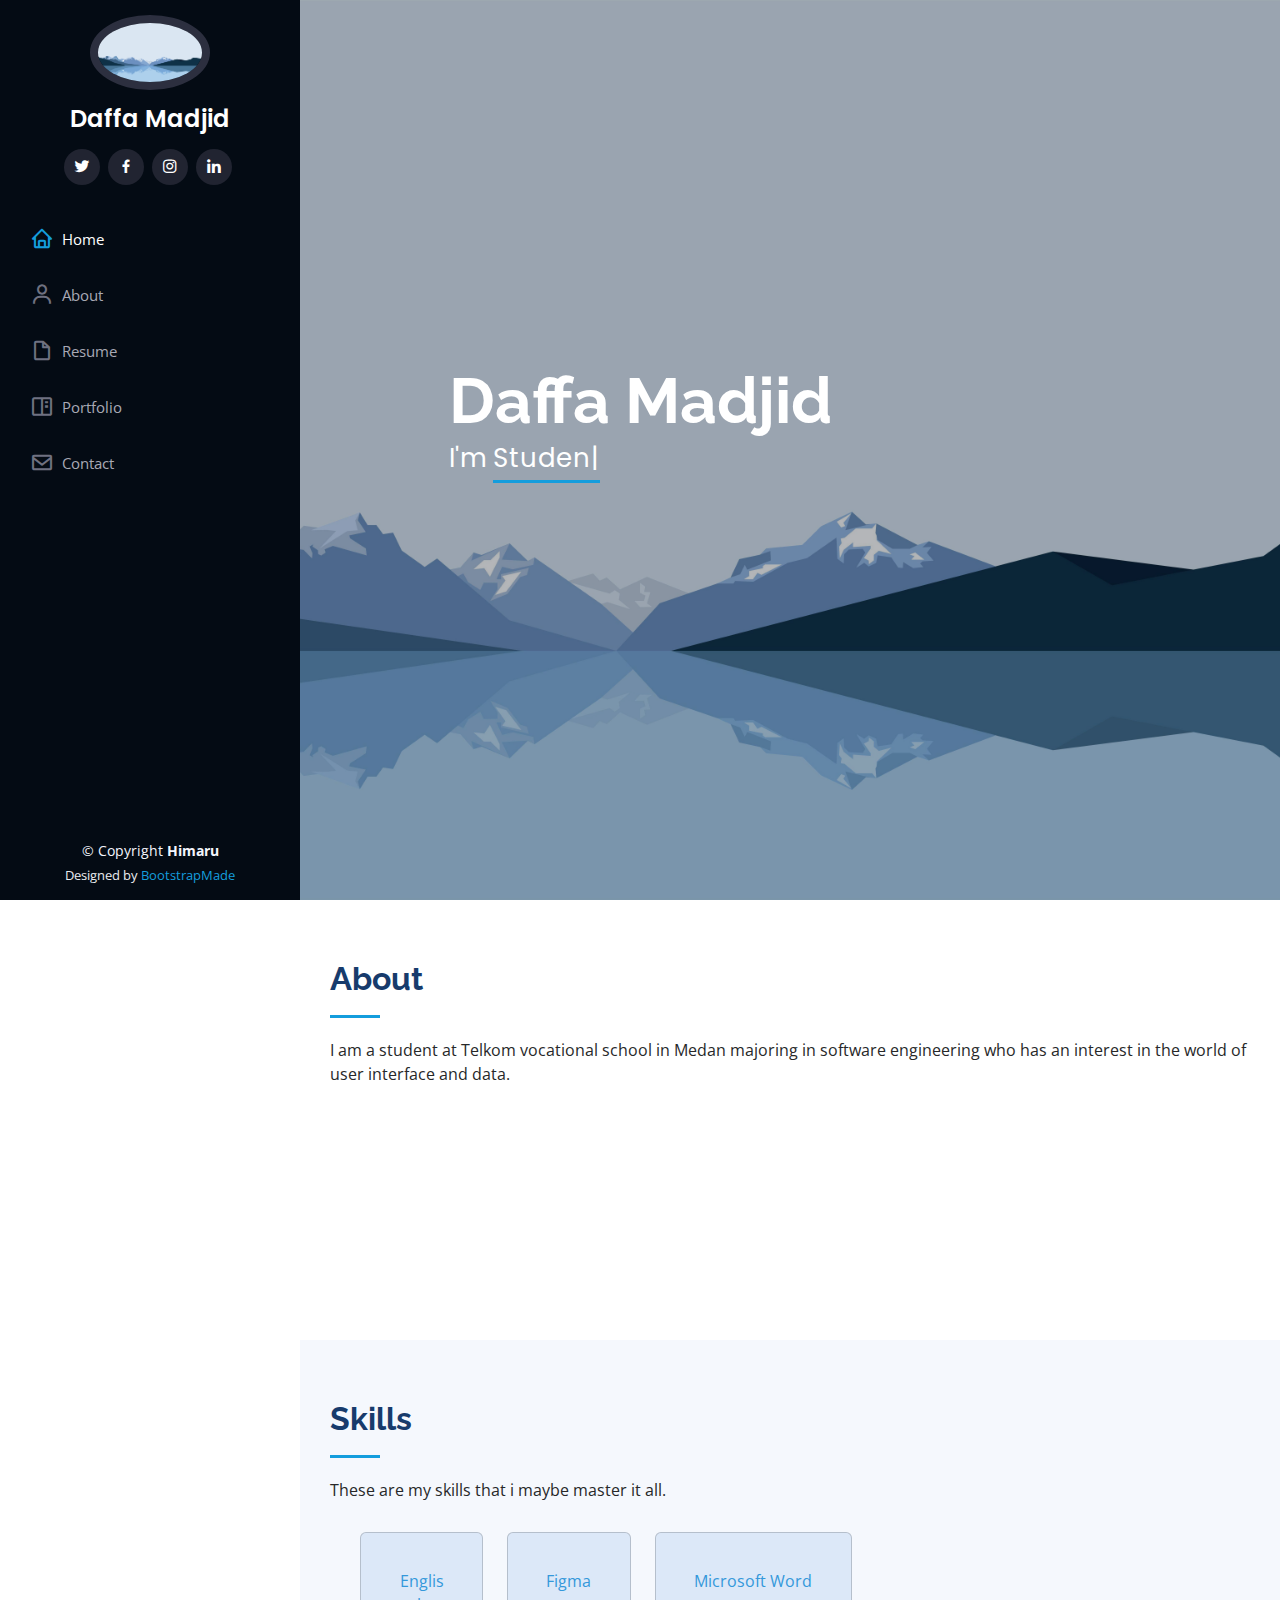
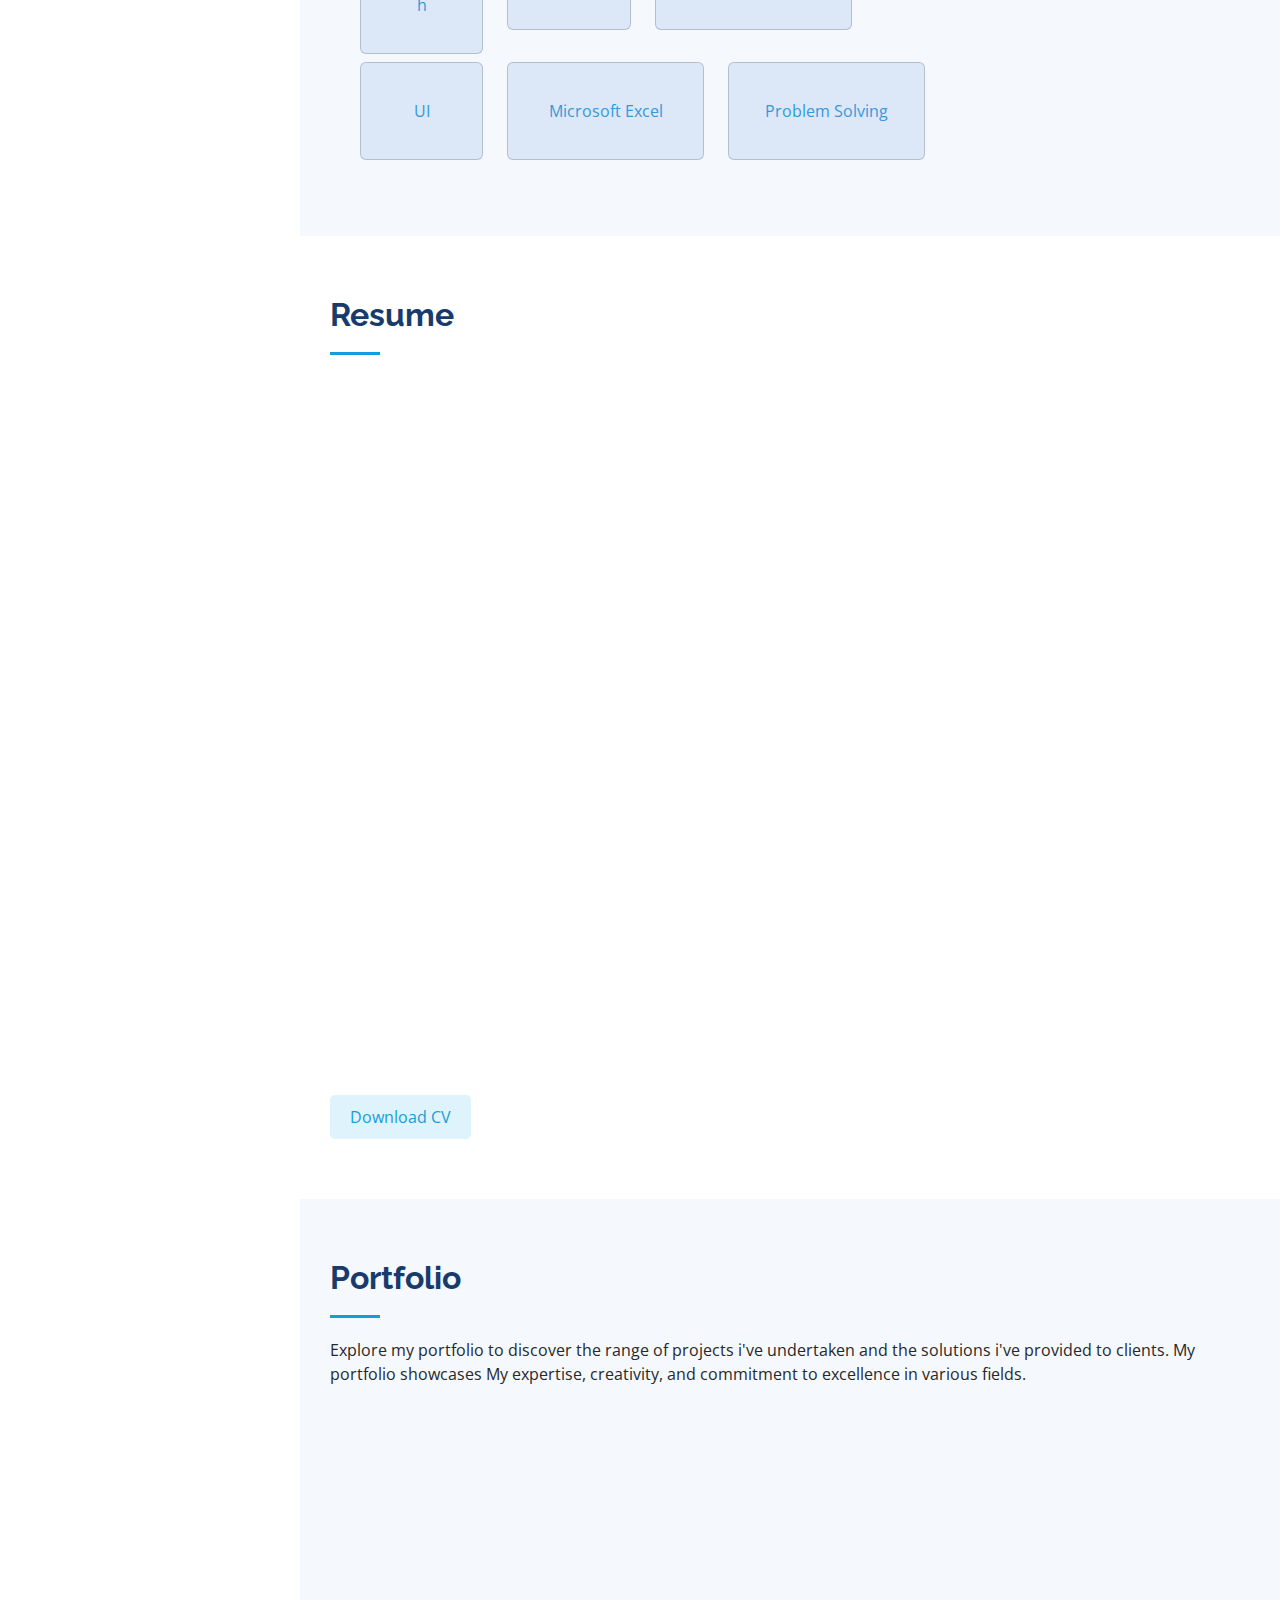
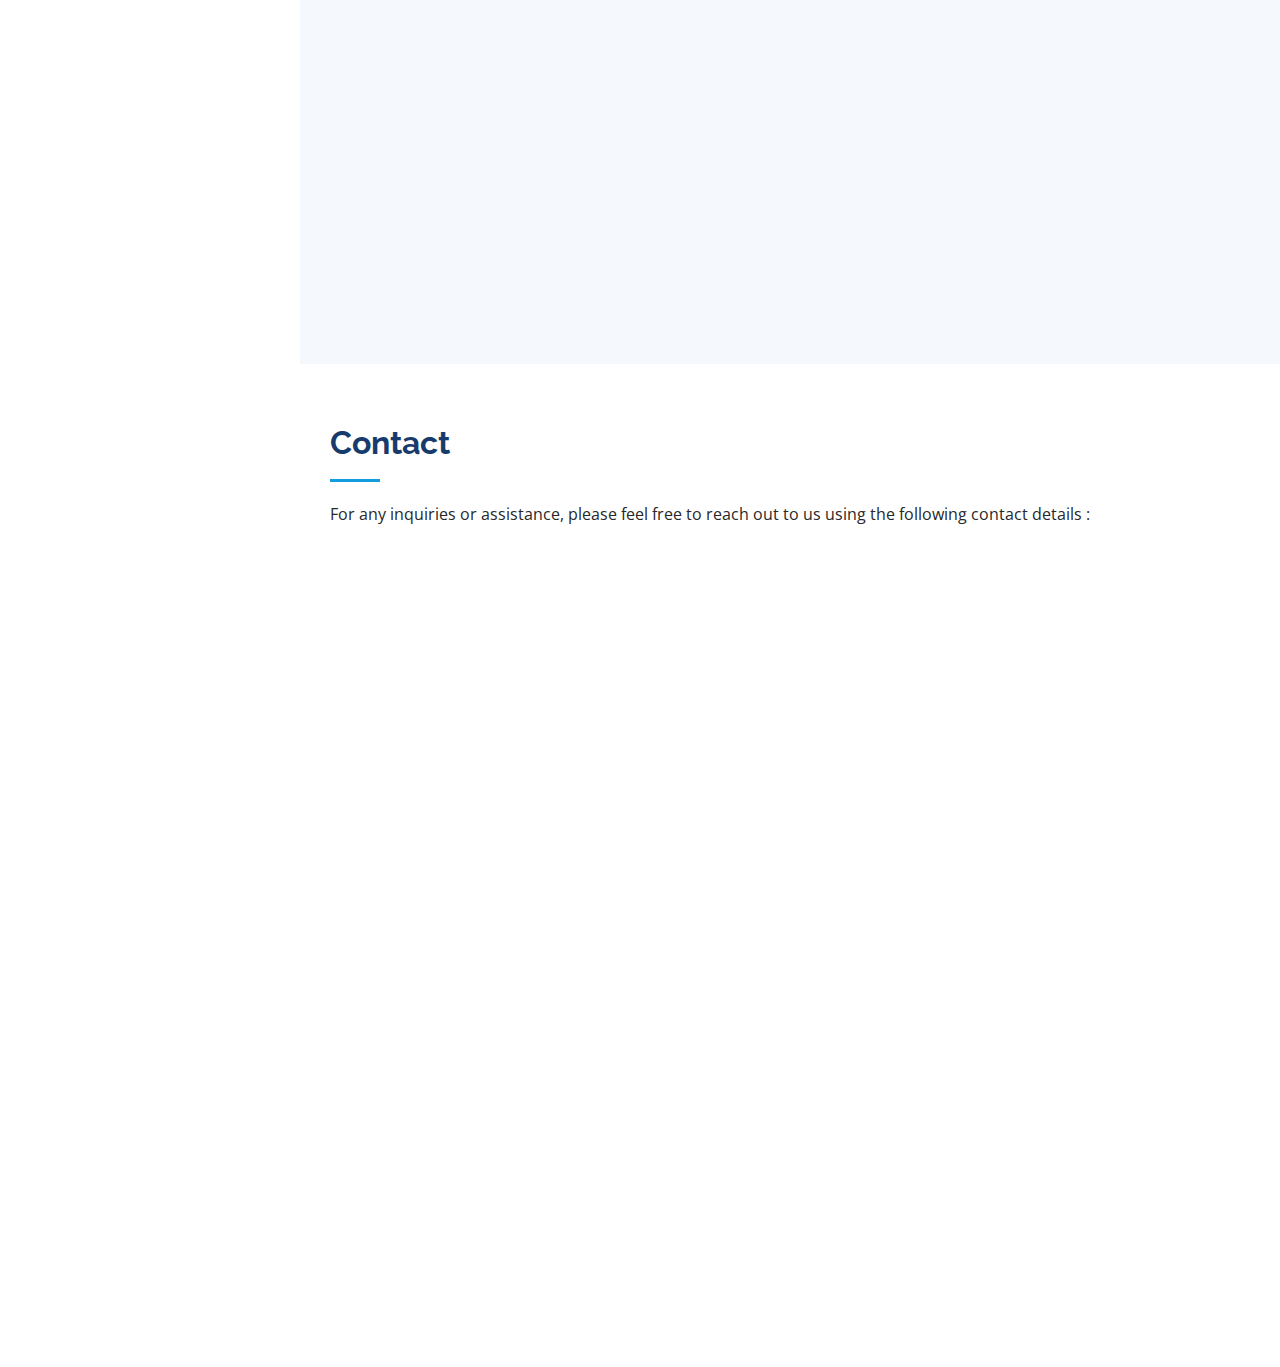
<file: index.html>
<!DOCTYPE html>
<html lang="en">

<head>
  <meta charset="utf-8">
  <meta content="width=device-width, initial-scale=1.0" name="viewport">

  <title>Daffa Madjid</title>
  <link rel="icon" href="img/logo3.png" type="image/x-icon">
  <meta content="" name="description">
  <meta content="" name="keywords">

  <!-- Favicons -->
  <link href="img/favicon.png" rel="icon">
  <link href="img/apple-touch-icon.png" rel="apple-touch-icon">

  <!-- Google Fonts -->
  <link href="https://fonts.googleapis.com/css?family=Open+Sans:300,300i,400,400i,600,600i,700,700i|Raleway:300,300i,400,400i,500,500i,600,600i,700,700i|Poppins:300,300i,400,400i,500,500i,600,600i,700,700i" rel="stylesheet">

  <!-- Vendor CSS Files -->
  <link href="vendor/aos/aos.css" rel="stylesheet">
  <link href="vendor/bootstrap/css/bootstrap.min.css" rel="stylesheet">
  <link href="vendor/bootstrap-icons/bootstrap-icons.css" rel="stylesheet">
  <link href="vendor/boxicons/css/boxicons.min.css" rel="stylesheet">
  <link href="vendor/glightbox/css/glightbox.min.css" rel="stylesheet">
  <link href="vendor/swiper/swiper-bundle.min.css" rel="stylesheet">

  <!-- Template Main CSS File -->
  <link href="css/style.css" rel="stylesheet">

  <!-- =======================================================
  * Template Name: iPortfolio
  * Updated: Jan 29 2024 with Bootstrap v5.3.2
  * Template URL: https://bootstrapmade.com/iportfolio-bootstrap-portfolio-websites-template/
  * Author: BootstrapMade.com
  * License: https://bootstrapmade.com/license/
  ======================================================== -->
</head>

<body>

  <!-- ======= Mobile nav toggle button ======= -->
  <i class="bi bi-list mobile-nav-toggle d-xl-none"></i>

  <!-- ======= Header ======= -->
  <header id="header">
    <div class="d-flex flex-column">

      <div class="profile">
        <img src="img/blue.jpg" alt="" class="img-fluid rounded-circle">
        <h1 class="text-light"><a href="index.html">Daffa Madjid</a></h1>
        <div class="social-links mt-3 text-center">
          <a href="https://twitter.com/HimaruWisnu" class="twitter"><i class="bx bxl-twitter"></i></a>
          <a href="https://www.facebook.com/daffa.wishnuhimaru" class="facebook"><i class="bx bxl-facebook"></i></a>
          <a href="https://www.instagram.com/himarudf_/" class="instagram"><i class="bx bxl-instagram"></i></a>
          <a href="#" class="linkedin"><i class="bx bxl-linkedin"></i></a>
        </div>
      </div>

      <nav id="navbar" class="nav-menu navbar">
        <ul>
          <li><a href="#hero" class="nav-link scrollto active"><i class="bx bx-home"></i> <span>Home</span></a></li>
          <li><a href="#about" class="nav-link scrollto"><i class="bx bx-user"></i> <span>About</span></a></li>
          <li><a href="#resume" class="nav-link scrollto"><i class="bx bx-file-blank"></i> <span>Resume</span></a></li>
          <li><a href="#portfolio" class="nav-link scrollto"><i class="bx bx-book-content"></i> <span>Portfolio</span></a></li>
          <li><a href="#contact" class="nav-link scrollto"><i class="bx bx-envelope"></i> <span>Contact</span></a></li>
        </ul>
      </nav><!-- .nav-menu -->
    </div>
  </header><!-- End Header -->

  <!-- ======= Hero Section ======= -->
  <section id="hero" class="d-flex flex-column justify-content-center align-items-center">
    <div class="hero-container" data-aos="fade-in">
      <h1>Daffa Madjid</h1>
      <p>I'm <span class="typed" data-typed-items="Student, Developer, Designer"></span></p>
    </div>
  </section><!-- End Hero -->

  <main id="main">

    <!-- ======= About Section ======= -->
    <section id="about" class="about">
      <div class="container">

        <div class="section-title">
          <h2>About</h2>
          <p>I am a student at Telkom vocational school in Medan majoring in software
            engineering who has an interest in the world of user interface and data.</p>
        </div>

        <div class="row">
          <div class="col-lg-4" data-aos="fade-right">
            <img src="img/blue.jpg" class="img-fluid" alt="">
          </div>
          <div class="col-lg-8 pt-4 pt-lg-0 content" data-aos="fade-left">
            <div class="row">
              <div class="col-lg-6">
                <ul>
                  <li><i class="bi bi-chevron-right"></i> <strong>Name:</strong> <span>Daffa Wishnuhimaru Madjid</span></li>
                  <li><i class="bi bi-chevron-right"></i> <strong>Birthday:</strong> <span>6 May 2006</span></li>
                  <li><i class="bi bi-chevron-right"></i> <strong>Phone:</strong> <span>+62 821 2046 3744</span></li>
                </ul>
              </div>
              <div class="col-lg-6">
                <ul>
                  <li><i class="bi bi-chevron-right"></i> <strong>City:</strong> <span>Medan, Indonesia</span></li>
                  <li><i class="bi bi-chevron-right"></i> <strong>Age:</strong> <span>17</span></li>
                  <li><i class="bi bi-chevron-right"></i> <strong>PhEmailone:</strong> <span>email@example.com</span></li>
                </ul>
              </div>
            </div>
          </div>
        </div>

      </div>
    </section><!-- End About Section -->

    

    <!-- ======= Skills Section ======= -->
    <section id="skills" class="skills section-bg">
      <div class="container">

        <div class="section-title">
          <h2>Skills</h2>
          <p>These are my skills that i maybe master it all.</p>
        </div>
        <div class="container">
          <div class="row">
            <!-- Card 1 -->
            <div class="col-md-2 mb-2">
              <div class="card">
                <div class="card-body">
                  <p class="card-text">English</p>
                </div>
              </div>
            </div>
            
            <!-- Card 2 -->
            <div class="col-md-2 mb-2">
              <div class="card">
                <div class="card-body">
                  <p class="card-text">Figma</p>
                </div>
              </div>
            </div>
            
            <!-- Card 3 -->
            <div class="col-md-3 mb-3">
              <div class="card">
                <div class="card-body">
                  <p class="card-text">Microsoft Word</p>
                </div>
              </div>
            </div>
          </div>
          
          <!-- Baris baru untuk card kebawah -->
          <div class="row">
            <!-- Card 4 -->
            <div class="col-md-2 mb-2">
              <div class="card">
                <div class="card-body">
                  <p class="card-text">UI</p>
                </div>
              </div>
            </div>
            
            <!-- Card 5 -->
            <div class="col-md-3 mb-3">
              <div class="card">
                <div class="card-body">
                  <p class="card-text">Microsoft Excel</p>
                </div>
              </div>
            </div>
            
            <!-- Card 6 -->
            <div class="col-md-3 mb-3">
              <div class="card">
                <div class="card-body">
                  <p class="card-text">Problem Solving</p>
                </div>
              </div>
            </div>
          </div>
        </div>

    </section><!-- End Skills Section -->

    <!-- ======= Resume Section ======= -->
    <section id="resume" class="resume">
      <div class="container">

        <div class="section-title">
          <h2>Resume</h2>
        </div>

        <div class="row">
          <div class="col-lg-6" data-aos="fade-up">
          <h3 class="resume-title">Education</h3>
            <div class="resume-item">
              <h4>SD </h4>
              <h5>2012 - 2018</h5>
              <p><em>Model Al-Azhar, Medan</em></p>
            </div>
            <div class="resume-item">
              <h4>MTs </h4>
              <h5>2018 - 2020</h5>
              <p><em>Pesantren Ar-Raudlatul Hasanah, Medan</em></p>
            </div>
            <div class="resume-item">
              <h4>SMK Software Engineering</h4>
              <h5>2021 - Present</h5>
              <p><em>Telkom 1, Medan</em></p>
            </div>
            <div class="resume-item">
              <h4>Tahfidzul Qur’an Program 30 Juz (Informal)</h4>
              <h5>2021 - 2022</h5>
              <p><em>Daarut Tauhid Baitul Qur’an, Tj. Morawa</em></p>
            </div>
          </div>
          <div class="col-lg-6" data-aos="fade-up" data-aos-delay="100">
            <h3 class="resume-title">Achievment</h3>
            <div class="resume-item">
              <h4>Silver Medal </h4>
              <h5>2022</h5>
              <p><em>English (SEAOSM)</em></p>
              <p>Won a silver medal in English at (South East Asian Olympiad of science  and Medicine) at the ASEAN level organized by Yapresindo</p>  
            </div>
            <div class="resume-item">
              <h4>Gold Medal </h4>
              <h5>2022</h5>
              <p><em>informatics (IASC)</em></p>
              <p>Won a gold medal in informatics at (Indonesia Advance Student
                Competition) at national level organized by Braindicator</p>
            </div>
            <div class="resume-item">
              <h4>Participant</h4>
              <h5>2023</h5>
              <p><em>International Youth Fest</em></p>
              <p>Gain insight about study abroad and also introduce Indonesian culture
                to other participants and vice versa organized by International Global
                Network</p>
            </div>
          </div>
          <div class="button">
            <button><a href="https://drive.google.com/file/d/1rxwWLcVO_KQ4Wp38yADtiIbI1i1Ceaqc/view?usp=sharing">Download CV</a></button>
          </div>
        </div>

      </div>
    </section><!-- End Resume Section -->

    <!-- ======= Portfolio Section ======= -->
    <section id="portfolio" class="portfolio section-bg">
      <div class="container">

        <div class="section-title">
          <h2>Portfolio</h2>
          <p>Explore my portfolio to discover the range of projects i've undertaken and the solutions i've provided to  clients. My portfolio showcases My expertise, creativity, and commitment to excellence in various fields.</p>
        </div>

        <div class="row" data-aos="fade-up">
          <div class="col-lg-12 d-flex justify-content-center">
            <ul id="portfolio-flters">
              <li data-filter="*" class="filter-active">All</li>
              <li data-filter=".filter-app">App</li>
              <li data-filter=".filter-card">Video</li>
              <li data-filter=".filter-web">Web</li>
            </ul>
          </div>
        </div>

        <div class="row portfolio-container" data-aos="fade-up" data-aos-delay="100">

          <div class="col-lg-4 col-md-6 portfolio-item filter-app">
            <div class="portfolio-wrap">
              <img src="img/portfolio/app1.png" class="img-fluid" alt="">
              <div class="portfolio-links">
                <a href="img/portfolio/app1.png" data-gallery="portfolioGallery" class="portfolio-lightbox" title="App 1"><i class="bx bx-plus"></i></a>
                <a href="https://www.figma.com/file/LyzJJSvoM5uTWFh3wKA6By/Lomoku-Mobile-App?type=design&node-id=0%3A1&mode=design&t=Ct22ejyrzfkFAOhJ-1" title="More Details"><i class="bx bx-link"></i></a>
              </div>
            </div>
          </div>

          <div class="col-lg-4 col-md-6 portfolio-item filter-web">
            <div class="portfolio-wrap">
              <img src="img/portfolio/web1.png" class="img-fluid" alt="">
              <div class="portfolio-links">
                <a href="img/portfolio/web1.png" data-gallery="portfolioGallery" class="portfolio-lightbox" title="Web 3"><i class="bx bx-plus"></i></a>
                <a href="https://www.figma.com/file/iR2GVKZ4uBNLckVyn4Bc1o/Tanam.?type=design&node-id=0%3A1&mode=design&t=d643wgzuCWi2Lq2o-1" title="More Details"><i class="bx bx-link"></i></a>
              </div>
            </div>
          </div>
          
          <div class="col-lg-4 col-md-6 portfolio-item filter-card">
            <div class="portfolio-wrap">
              <img src="img/portfolio/video1.png" class="img-fluid" alt="">
              <div class="portfolio-links">
                <a href="https://drive.google.com/file/d/18fkeqEVAu88PJK4IAsaEF-AbjpFIgWqV/view?usp=sharing" title="More Details"><i class="bx bx-link"></i></a>
              </div>
            </div>
          </div>

          <div class="col-lg-4 col-md-6 portfolio-item filter-web">
            <div class="portfolio-wrap">
              <img src="img/portfolio/web2.png" class="img-fluid" alt="">
              <div class="portfolio-links">
                <a href="img/portfolio/web2.png" data-gallery="portfolioGallery" class="portfolio-lightbox" title="Web 2"><i class="bx bx-plus"></i></a>
                <a href="https://www.figma.com/file/r3IQ9uspoAxOWJZft3lfMi/web-dev-2.0?type=design&node-id=23%3A7&mode=design&t=5qAhrpqHULYUVVXA-1" title="More Details"><i class="bx bx-link"></i></a>
              </div>
            </div>
          </div>

          <div class="col-lg-4 col-md-6 portfolio-item filter-card">
            <div class="portfolio-wrap">
              <img src="img/portfolio/video2.png" class="img-fluid" alt="">
              <div class="portfolio-links">
                <a href="https://drive.google.com/file/d/1iaeH3WN5LWV8iw2ZbVX1IuHDOirLYWKE/view?usp=sharing" title="More Details"><i class="bx bx-link"></i></a>
              </div>
            </div>
          </div>
  

        
        </div>

      </div>
    </section><!-- End Portfolio Section -->


    <!-- ======= Contact Section ======= -->
    <section id="contact" class="contact">
      <div class="container">

        <div class="section-title">
          <h2>Contact</h2>
          <p>For any inquiries or assistance, please feel free to reach out to us using the following contact details :</p>
        </div>

        <div class="row" data-aos="fade-in">

          <div class="col-lg-5 d-flex align-items-stretch">
            <div class="info">
              <div class="address">
                <i class="bi bi-geo-alt"></i>
                <h4>Location:</h4>
                <p>Jl. Jamin Ginting Km. 11 No. 9C, Simpang Selayang, Kec. Medan Tuntungan, Kota Medan, Sumatera Utara 20135, Indonesia</p>
              </div>

              <div class="email">
                <i class="bi bi-envelope"></i>
                <h4>Email:</h4>
                <p>himarumajid@gmail.com</p>
              </div>

              <div class="phone">
                <i class="bi bi-phone"></i>
                <h4>Call:</h4>
                <p>+62 821 2046 3744</p>
              </div>

              <iframe src="https://www.google.com/maps/embed?pb=!1m18!1m12!1m3!1d7895.854968864115!2d98.61840727994563!3d3.52204368950466!2m3!1f0!2f0!3f0!3m2!1i1024!2i768!4f13.1!3m3!1m2!1s0x3031257487ec36b7%3A0xf835dac8905a90db!2sTelkom%20School%20Medan!5e0!3m2!1sen!2sus!4v1709607433496!5m2!1sen!2sus" width="400" height="300" style="border:0;" allowfullscreen="" loading="lazy" referrerpolicy="no-referrer-when-downgrade"></iframe>
            </div>

          </div>

          <div class="col-lg-7 mt-5 mt-lg-0 d-flex align-items-stretch">
            <form action="forms/contact.php" method="post" role="form" class="php-email-form">
              <div class="row">
                <div class="form-group col-md-6">
                  <label for="name">Your Name</label>
                  <input type="text" name="name" class="form-control" id="name" required>
                </div>
                <div class="form-group col-md-6">
                  <label for="name">Your Email</label>
                  <input type="email" class="form-control" name="email" id="email" required>
                </div>
              </div>
              <div class="form-group">
                <label for="name">Subject</label>
                <input type="text" class="form-control" name="subject" id="subject" required>
              </div>
              <div class="form-group">
                <label for="name">Message</label>
                <textarea class="form-control" name="message" rows="10" required></textarea>
              </div>
              <div class="my-3">
                <div class="loading">Loading</div>
                <div class="error-message"></div>
                <div class="sent-message">Your message has been sent. Thank you!</div>
              </div>
              <div class="text-center"><button type="submit">Send Message</button></div>
            </form>
          </div>

        </div>

      </div>
    </section><!-- End Contact Section -->

  </main><!-- End #main -->

  <!-- ======= Footer ======= -->
  <footer id="footer">
    <div class="container">
      <div class="copyright">
        &copy; Copyright <strong><span>Himaru</span></strong>
      </div>
      <div class="credits">
        <!-- All the links in the footer should remain intact. -->
        <!-- You can delete the links only if you purchased the pro version. -->
        <!-- Licensing information: https://bootstrapmade.com/license/ -->
        <!-- Purchase the pro version with working PHP/AJAX contact form: https://bootstrapmade.com/iportfolio-bootstrap-portfolio-websites-template/ -->
        Designed by <a href="https://bootstrapmade.com/">BootstrapMade</a>
      </div>
    </div>
  </footer><!-- End  Footer -->

  <a href="#" class="back-to-top d-flex align-items-center justify-content-center"><i class="bi bi-arrow-up-short"></i></a>

  <!-- Vendor JS Files -->
  <script src="vendor/purecounter/purecounter_vanilla.js"></script>
  <script src="vendor/aos/aos.js"></script>
  <script src="vendor/bootstrap/js/bootstrap.bundle.min.js"></script>
  <script src="vendor/glightbox/js/glightbox.min.js"></script>
  <script src="vendor/isotope-layout/isotope.pkgd.min.js"></script>
  <script src="vendor/swiper/swiper-bundle.min.js"></script>
  <script src="vendor/typed.js/typed.umd.js"></script>
  <script src="vendor/waypoints/noframework.waypoints.js"></script>
  <script src="vendor/php-email-form/validate.js"></script>

  <!-- Template Main JS File -->
  <script src="js/main.js"></script>

</body>

</html>
</file>
<file: css/style.css>
/**
* Template Name: iPortfolio
* Updated: Jan 29 2024 with Bootstrap v5.3.2
* Template URL: https://bootstrapmade.com/iportfolio-bootstrap-portfolio-websites-template/
* Author: BootstrapMade.com
* License: https://bootstrapmade.com/license/
*/

/*--------------------------------------------------------------
# General
--------------------------------------------------------------*/
body {
  font-family: "Open Sans", sans-serif;
  color: #272829;
}

a {
  color: #149ddd;
  text-decoration: none;
}

a:hover {
  color: #37b3ed;
  text-decoration: none;
}

h1,
h2,
h3,
h4,
h5,
h6 {
  font-family: "Raleway", sans-serif;
}

/*--------------------------------------------------------------
# Back to top button
--------------------------------------------------------------*/
.back-to-top {
  position: fixed;
  visibility: hidden;
  opacity: 0;
  right: 15px;
  bottom: 15px;
  z-index: 996;
  background: #149ddd;
  width: 40px;
  height: 40px;
  border-radius: 50px;
  transition: all 0.4s;
}

.back-to-top i {
  font-size: 28px;
  color: #fff;
  line-height: 0;
}

.back-to-top:hover {
  background: #2eafec;
  color: #fff;
}

.back-to-top.active {
  visibility: visible;
  opacity: 1;
}

/*--------------------------------------------------------------
# Header
--------------------------------------------------------------*/
#header {
  position: fixed;
  top: 0;
  left: 0;
  bottom: 0;
  width: 300px;
  transition: all ease-in-out 0.5s;
  z-index: 9997;
  transition: all 0.5s;
  padding: 0 15px;
  background: #040b14;
  overflow-y: auto;
}

#header .profile img {
  margin: 15px auto;
  display: block;
  width: 120px;
  border: 8px solid #2c2f3f;
}

#header .profile h1 {
  font-size: 24px;
  margin: 0;
  padding: 0;
  font-weight: 600;
  -moz-text-align-last: center;
  text-align-last: center;
  font-family: "Poppins", sans-serif;
}

#header .profile h1 a,
#header .profile h1 a:hover {
  color: #fff;
  text-decoration: none;
}

#header .profile .social-links a {
  font-size: 18px;
  display: inline-block;
  background: #212431;
  color: #fff;
  line-height: 1;
  padding: 8px 0;
  margin-right: 4px;
  border-radius: 50%;
  text-align: center;
  width: 36px;
  height: 36px;
  transition: 0.3s;
}

#header .profile .social-links a:hover {
  background: #149ddd;
  color: #fff;
  text-decoration: none;
}

#main {
  margin-left: 300px;
}

.container,
.container-fluid {
  padding-left: 30px;
  padding-right: 30px;
}

@media (max-width: 1199px) {
  #header {
    left: -300px;
  }

  #main {
    margin-left: 0;
  }

  .container,
  .container-fluid {
    padding-left: 12px;
    padding-right: 12px;
  }
}

/*--------------------------------------------------------------
# Navigation Menu
--------------------------------------------------------------*/
/* Desktop Navigation */
.nav-menu {
  padding: 30px 0 0 0;
}

.nav-menu * {
  margin: 0;
  padding: 0;
  list-style: none;
}

.nav-menu>ul>li {
  position: relative;
  white-space: nowrap;
}

.nav-menu a,
.nav-menu a:focus {
  display: flex;
  align-items: center;
  color: #a8a9b4;
  padding: 12px 15px;
  margin-bottom: 8px;
  transition: 0.3s;
  font-size: 15px;
}

.nav-menu a i,
.nav-menu a:focus i {
  font-size: 24px;
  padding-right: 8px;
  color: #6f7180;
}

.nav-menu a:hover,
.nav-menu .active,
.nav-menu .active:focus,
.nav-menu li:hover>a {
  text-decoration: none;
  color: #fff;
}

.nav-menu a:hover i,
.nav-menu .active i,
.nav-menu .active:focus i,
.nav-menu li:hover>a i {
  color: #149ddd;
}

/* Mobile Navigation */
.mobile-nav-toggle {
  position: fixed;
  right: 15px;
  top: 15px;
  z-index: 9998;
  border: 0;
  font-size: 24px;
  transition: all 0.4s;
  outline: none !important;
  background-color: #149ddd;
  color: #fff;
  width: 40px;
  height: 40px;
  display: inline-flex;
  align-items: center;
  justify-content: center;
  line-height: 0;
  border-radius: 50px;
  cursor: pointer;
}

.mobile-nav-active {
  overflow: hidden;
}

.mobile-nav-active #header {
  left: 0;
}

/*--------------------------------------------------------------
# Hero Section
--------------------------------------------------------------*/
#hero {
  width: 100%;
  height: 100vh;
  background: url("../img/blue.jpg") top center;
  background-size: cover;
}

#hero:before {
  content: "";
  background: rgba(5, 13, 24, 0.3);
  position: absolute;
  bottom: 0;
  top: 0;
  left: 0;
  right: 0;
  z-index: 1;
}

#hero .hero-container {
  position: relative;
  z-index: 2;
  min-width: 300px;
}

#hero h1 {
  margin: 0 0 10px 0;
  font-size: 64px;
  font-weight: 700;
  line-height: 56px;
  color: #fff;
}

#hero p {
  color: #fff;
  margin-bottom: 50px;
  font-size: 26px;
  font-family: "Poppins", sans-serif;
}

#hero p span {
  color: #fff;
  padding-bottom: 4px;
  letter-spacing: 1px;
  border-bottom: 3px solid #149ddd;
}

@media (min-width: 1024px) {
  #hero {
    background-attachment: fixed;
  }
}

@media (max-width: 768px) {
  #hero h1 {
    font-size: 28px;
    line-height: 36px;
  }

  #hero h2 {
    font-size: 18px;
    line-height: 24px;
    margin-bottom: 30px;
  }
}

/*--------------------------------------------------------------
# Sections General
--------------------------------------------------------------*/
section {
  padding: 60px 0;
  overflow: hidden;
}

.section-bg {
  background: #f5f8fd;
}

.section-title {
  padding-bottom: 30px;
}

.section-title h2 {
  font-size: 32px;
  font-weight: bold;
  margin-bottom: 20px;
  padding-bottom: 20px;
  position: relative;
  color: #173b6c;
}

.section-title h2::after {
  content: "";
  position: absolute;
  display: block;
  width: 50px;
  height: 3px;
  background: #149ddd;
  bottom: 0;
  left: 0;
}

.section-title p {
  margin-bottom: 0;
}

/*--------------------------------------------------------------
# About
--------------------------------------------------------------*/
.about .content h3 {
  font-weight: 700;
  font-size: 26px;
  color: #173b6c;
}

.about .content ul {
  list-style: none;
  padding: 0;
}

.about .content ul li {
  margin-bottom: 20px;
  display: flex;
  align-items: center;
}

.about .content ul strong {
  margin-right: 10px;
}

.about .content ul i {
  font-size: 16px;
  margin-right: 5px;
  color: #149ddd;
  line-height: 0;
}

.about .content p:last-child {
  margin-bottom: 0;
}

/*--------------------------------------------------------------
# Facts
--------------------------------------------------------------*/
.facts {
  padding-bottom: 30px;
}

.facts .count-box {
  padding: 30px;
  width: 100%;
}

.facts .count-box i {
  display: block;
  font-size: 44px;
  color: #149ddd;
  float: left;
  line-height: 0;
}

.facts .count-box span {
  font-size: 48px;
  line-height: 40px;
  display: block;
  font-weight: 700;
  color: #050d18;
  margin-left: 60px;
}

.facts .count-box p {
  padding: 15px 0 0 0;
  margin: 0 0 0 60px;
  font-family: "Raleway", sans-serif;
  font-size: 14px;
  color: #122f57;
}

.facts .count-box a {
  font-weight: 600;
  display: block;
  margin-top: 20px;
  color: #122f57;
  font-size: 15px;
  font-family: "Poppins", sans-serif;
  transition: ease-in-out 0.3s;
}

.facts .count-box a:hover {
  color: #1f5297;
}

/*--------------------------------------------------------------
# Akills
--------------------------------------------------------------*/
.skills .progress {
  height: 60px;
  display: block;
  background: none;
  border-radius: 0;
}

.skills .progress .skill {
  padding: 0;
  margin: 0 0 6px 0;
  text-transform: uppercase;
  display: block;
  font-weight: 600;
  font-family: "Poppins", sans-serif;
  color: #050d18;
}

.skills .progress .skill .val {
  float: right;
  font-style: normal;
}

.skills .progress-bar-wrap {
  background: #dce8f8;
  height: 10px;
}

.skills .progress-bar {
  width: 1px;
  height: 10px;
  transition: 0.9s;
  background-color: #149ddd;
}

/* Warna biru pada card */
.card {
  background-color: #dce8f8;
  color: #fff; /* Warna teks putih agar kontras */
  width: auto; /* Lebar otomatis sesuai dengan teks di dalamnya */
  height: auto; /* Tinggi otomatis sesuai dengan teks di dalamnya */
  padding: 20px; /* Berikan sedikit ruang di sekitar konten */
  box-sizing: border-box; /* Pastikan padding tidak menambah lebar kartu */
  transition: background-color 0.3s; /* Efek transisi pada hover */
}

.card-body{
  text-align: center;
  color: #3498db;
}

/* Efek hover */
.card:hover {
  background-color: #2980b9;
   /* Warna biru yang sedikit lebih gelap pada hover */
}


/*--------------------------------------------------------------
# Resume
--------------------------------------------------------------*/
.resume .resume-title {
  font-size: 26px;
  font-weight: 700;
  margin-top: 20px;
  margin-bottom: 20px;
  color: #050d18;
}

.resume .resume-item {
  padding: 0 0 20px 20px;
  margin-top: -2px;
  border-left: 2px solid #1f5297;
  position: relative;
}

.resume .resume-item h4 {
  line-height: 18px;
  font-size: 18px;
  font-weight: 600;
  text-transform: uppercase;
  font-family: "Poppins", sans-serif;
  color: #050d18;
  margin-bottom: 10px;
}

.resume .resume-item h5 {
  font-size: 16px;
  background: #e4edf9;
  padding: 5px 15px;
  display: inline-block;
  font-weight: 600;
  margin-bottom: 10px;
}

.resume .resume-item ul {
  padding-left: 20px;
}

.resume .resume-item ul li {
  padding-bottom: 10px;
}

.resume .resume-item:last-child {
  padding-bottom: 0;
}

.resume .resume-item::before {
  content: "";
  position: absolute;
  width: 16px;
  height: 16px;
  border-radius: 50px;
  left: -9px;
  top: 0;
  background: #fff;
  border: 2px solid #1f5297;
}

/*--------------------------------------------------------------
# Portfolio
--------------------------------------------------------------*/
.portfolio .portfolio-item {
  margin-bottom: 30px;
}

.portfolio #portfolio-flters {
  padding: 0;
  margin: 0 auto 35px auto;
  list-style: none;
  text-align: center;
  background: #fff;
  border-radius: 50px;
  padding: 2px 15px;
}

.portfolio #portfolio-flters li {
  cursor: pointer;
  display: inline-block;
  padding: 10px 15px 8px 15px;
  font-size: 14px;
  font-weight: 600;
  line-height: 1;
  text-transform: uppercase;
  color: #272829;
  margin-bottom: 5px;
  transition: all 0.3s ease-in-out;
}

.portfolio #portfolio-flters li:hover,
.portfolio #portfolio-flters li.filter-active {
  color: #149ddd;
}

.portfolio #portfolio-flters li:last-child {
  margin-right: 0;
}

.portfolio .portfolio-wrap {
  transition: 0.3s;
  position: relative;
  overflow: hidden;
  z-index: 1;
}

.portfolio .portfolio-wrap::before {
  content: "";
  background: rgba(255, 255, 255, 0.5);
  position: absolute;
  left: 0;
  right: 0;
  top: 0;
  bottom: 0;
  transition: all ease-in-out 0.3s;
  z-index: 2;
  opacity: 0;
}

.portfolio .portfolio-wrap .portfolio-links {
  opacity: 1;
  left: 0;
  right: 0;
  bottom: -60px;
  z-index: 3;
  position: absolute;
  transition: all ease-in-out 0.3s;
  display: flex;
  justify-content: center;
}

.portfolio .portfolio-wrap .portfolio-links a {
  color: #fff;
  font-size: 28px;
  text-align: center;
  background: rgba(20, 157, 221, 0.75);
  transition: 0.3s;
  width: 50%;
}

.portfolio .portfolio-wrap .portfolio-links a:hover {
  background: rgba(20, 157, 221, 0.95);
}

.portfolio .portfolio-wrap .portfolio-links a+a {
  border-left: 1px solid #37b3ed;
}

.portfolio .portfolio-wrap:hover::before {
  top: 0;
  left: 0;
  right: 0;
  bottom: 0;
  opacity: 1;
}

.portfolio .portfolio-wrap:hover .portfolio-links {
  opacity: 1;
  bottom: 0;
}

/*--------------------------------------------------------------
# Portfolio Details
--------------------------------------------------------------*/
.portfolio-details {
  padding-top: 40px;
}

.portfolio-details .portfolio-details-slider img {
  width: 100%;
}

.portfolio-details .portfolio-details-slider .swiper-pagination {
  margin-top: 20px;
  position: relative;
}

.portfolio-details .portfolio-details-slider .swiper-pagination .swiper-pagination-bullet {
  width: 12px;
  height: 12px;
  background-color: #fff;
  opacity: 1;
  border: 1px solid #149ddd;
}

.portfolio-details .portfolio-details-slider .swiper-pagination .swiper-pagination-bullet-active {
  background-color: #149ddd;
}

.portfolio-details .portfolio-info {
  padding: 30px;
  box-shadow: 0px 0 30px rgba(5, 13, 24, 0.08);
}

.portfolio-details .portfolio-info h3 {
  font-size: 22px;
  font-weight: 700;
  margin-bottom: 20px;
  padding-bottom: 20px;
  border-bottom: 1px solid #eee;
}

.portfolio-details .portfolio-info ul {
  list-style: none;
  padding: 0;
  font-size: 15px;
}

.portfolio-details .portfolio-info ul li+li {
  margin-top: 10px;
}

.portfolio-details .portfolio-description {
  padding-top: 30px;
}

.portfolio-details .portfolio-description h2 {
  font-size: 26px;
  font-weight: 700;
  margin-bottom: 20px;
}

.portfolio-details .portfolio-description p {
  padding: 0;
}

/*--------------------------------------------------------------
# Services
--------------------------------------------------------------*/
.services .icon-box {
  margin-bottom: 20px;
}

.services .icon {
  float: left;
  display: flex;
  align-items: center;
  justify-content: center;
  width: 54px;
  height: 54px;
  background: #149ddd;
  border-radius: 50%;
  transition: 0.5s;
  border: 1px solid #149ddd;
}

.services .icon i {
  color: #fff;
  font-size: 24px;
  line-height: 0;
}

.services .icon-box:hover .icon {
  background: #fff;
}

.services .icon-box:hover .icon i {
  color: #149ddd;
}

.services .title {
  margin-left: 80px;
  font-weight: 700;
  margin-bottom: 15px;
  font-size: 18px;
}

.services .title a {
  color: #343a40;
}

.services .title a:hover {
  color: #149ddd;
}

.services .description {
  margin-left: 80px;
  line-height: 24px;
  font-size: 14px;
}

/*--------------------------------------------------------------
# Testimonials
--------------------------------------------------------------*/
.testimonials .testimonials-carousel,
.testimonials .testimonials-slider {
  overflow: hidden;
}

.testimonials .testimonial-item {
  box-sizing: content-box;
  text-align: center;
  min-height: 320px;
}

.testimonials .testimonial-item .testimonial-img {
  width: 90px;
  border-radius: 50%;
  margin: 0 auto;
}

.testimonials .testimonial-item h3 {
  font-size: 18px;
  font-weight: bold;
  margin: 10px 0 5px 0;
  color: #111;
}

.testimonials .testimonial-item h4 {
  font-size: 14px;
  color: #999;
  margin: 0;
}

.testimonials .testimonial-item .quote-icon-left,
.testimonials .testimonial-item .quote-icon-right {
  color: #c3e8fa;
  font-size: 26px;
}

.testimonials .testimonial-item .quote-icon-left {
  display: inline-block;
  left: -5px;
  position: relative;
}

.testimonials .testimonial-item .quote-icon-right {
  display: inline-block;
  right: -5px;
  position: relative;
  top: 10px;
}

.testimonials .testimonial-item p {
  font-style: italic;
  margin: 0 15px 15px 15px;
  padding: 20px;
  background: #fff;
  position: relative;
  margin-bottom: 35px;
  border-radius: 6px;
  box-shadow: 0px 2px 15px rgba(0, 0, 0, 0.1);
}

.testimonials .testimonial-item p::after {
  content: "";
  width: 0;
  height: 0;
  border-top: 20px solid #fff;
  border-right: 20px solid transparent;
  border-left: 20px solid transparent;
  position: absolute;
  bottom: -20px;
  left: calc(50% - 20px);
}

.testimonials .swiper-pagination {
  margin-top: 20px;
  position: relative;
}

.testimonials .swiper-pagination .swiper-pagination-bullet {
  width: 12px;
  height: 12px;
  background-color: #fff;
  opacity: 1;
  border: 1px solid #149ddd;
}

.testimonials .swiper-pagination .swiper-pagination-bullet-active {
  background-color: #149ddd;
}

/*--------------------------------------------------------------
# Contact
--------------------------------------------------------------*/
.contact {
  padding-bottom: 130px;
}

.contact .info {
  padding: 30px;
  background: #fff;
  width: 100%;
  box-shadow: 0 0 24px 0 rgba(0, 0, 0, 0.12);
}

.contact .info i {
  font-size: 20px;
  color: #149ddd;
  float: left;
  width: 44px;
  height: 44px;
  background: #dff3fc;
  display: flex;
  justify-content: center;
  align-items: center;
  border-radius: 50px;
  transition: all 0.3s ease-in-out;
}

.contact .info h4 {
  padding: 0 0 0 60px;
  font-size: 22px;
  font-weight: 600;
  margin-bottom: 5px;
  color: #050d18;
}

.contact .info p {
  padding: 0 0 10px 60px;
  margin-bottom: 20px;
  font-size: 14px;
  color: #173b6c;
}

.contact .info .email p {
  padding-top: 5px;
}

.contact .info .social-links {
  padding-left: 60px;
}

.contact .info .social-links a {
  font-size: 18px;
  display: inline-block;
  background: #333;
  color: #fff;
  line-height: 1;
  padding: 8px 0;
  border-radius: 50%;
  text-align: center;
  width: 36px;
  height: 36px;
  transition: 0.3s;
  margin-right: 10px;
}

.contact .info .social-links a:hover {
  background: #149ddd;
  color: #fff;
}

.contact .info .email:hover i,
.contact .info .address:hover i,
.contact .info .phone:hover i {
  background: #149ddd;
  color: #fff;
}

.contact .php-email-form {
  width: 100%;
  padding: 30px;
  background: #fff;
  box-shadow: 0 0 24px 0 rgba(0, 0, 0, 0.12);
}

.contact .php-email-form .form-group {
  padding-bottom: 8px;
}

.contact .php-email-form .validate {
  display: none;
  color: red;
  margin: 0 0 15px 0;
  font-weight: 400;
  font-size: 13px;
}

.contact .php-email-form .error-message {
  display: none;
  color: #fff;
  background: #ed3c0d;
  text-align: left;
  padding: 15px;
  font-weight: 600;
}

.contact .php-email-form .error-message br+br {
  margin-top: 25px;
}

.contact .php-email-form .sent-message {
  display: none;
  color: #fff;
  background: #18d26e;
  text-align: center;
  padding: 15px;
  font-weight: 600;
}

.contact .php-email-form .loading {
  display: none;
  background: #fff;
  text-align: center;
  padding: 15px;
}

.contact .php-email-form .loading:before {
  content: "";
  display: inline-block;
  border-radius: 50%;
  width: 24px;
  height: 24px;
  margin: 0 10px -6px 0;
  border: 3px solid #18d26e;
  border-top-color: #eee;
  animation: animate-loading 1s linear infinite;
}

.contact .php-email-form .form-group {
  margin-bottom: 15px;
}

.contact .php-email-form label {
  padding-bottom: 8px;
}

.contact .php-email-form input,
.contact .php-email-form textarea {
  border-radius: 0;
  box-shadow: none;
  font-size: 14px;
}

.contact .php-email-form input {
  height: 44px;
}

.contact .php-email-form textarea {
  padding: 10px 15px;
}

.contact .php-email-form button[type=submit] {
  background: #149ddd;
  border: 0;
  padding: 10px 24px;
  color: #fff;
  transition: 0.4s;
  border-radius: 4px;
}

.contact .php-email-form button[type=submit]:hover {
  background: #37b3ed;
}

@keyframes animate-loading {
  0% {
    transform: rotate(0deg);
  }

  100% {
    transform: rotate(360deg);
  }
}

/*--------------------------------------------------------------
# Breadcrumbs
--------------------------------------------------------------*/
.breadcrumbs {
  padding: 20px 0;
  background: #f9f9f9;
}

.breadcrumbs h2 {
  font-size: 26px;
  font-weight: 300;
}

.breadcrumbs ol {
  display: flex;
  flex-wrap: wrap;
  list-style: none;
  padding: 0;
  margin: 0;
  font-size: 15px;
}

.breadcrumbs ol li+li {
  padding-left: 10px;
}

.breadcrumbs ol li+li::before {
  display: inline-block;
  padding-right: 10px;
  color: #0e2442;
  content: "/";
}

@media (max-width: 768px) {
  .breadcrumbs .d-flex {
    display: block !important;
  }

  .breadcrumbs ol {
    display: block;
  }

  .breadcrumbs ol li {
    display: inline-block;
  }
}

/*--------------------------------------------------------------
# Footer
--------------------------------------------------------------*/
#footer {
  padding: 15px;
  color: #f4f6fd;
  font-size: 14px;
  position: fixed;
  left: 0;
  bottom: 0;
  width: 300px;
  z-index: 9999;
  background: #040b14;
}

#footer .copyright {
  text-align: center;
}

#footer .credits {
  padding-top: 5px;
  text-align: center;
  font-size: 13px;
  color: #eaebf0;
}

.button button  {
  background-color: #dff3fc;
  color: #149ddd; /* Warna teks */
  border: none; /* Hapus border */
  padding: 10px 20px; /* Sesuaikan ukuran padding */
  font-size: 16px; /* Sesuaikan ukuran font */
  border-radius: 5px; /* Tambahkan sedikit border radius untuk tampilan yang lebih halus */
  cursor: pointer;
  transition: all 0.3s ease-in-out;
}

/* Efek hover */
.button button  :hover {
  background-color: #149ddd;
  color: #dff3fc; /* Ubah warna latar belakang saat tombol dihover */
}


@media (max-width: 1199px) {
  #footer {
    position: static;
    width: auto;
    padding-right: 20px 15px;
  }
}
</file>
